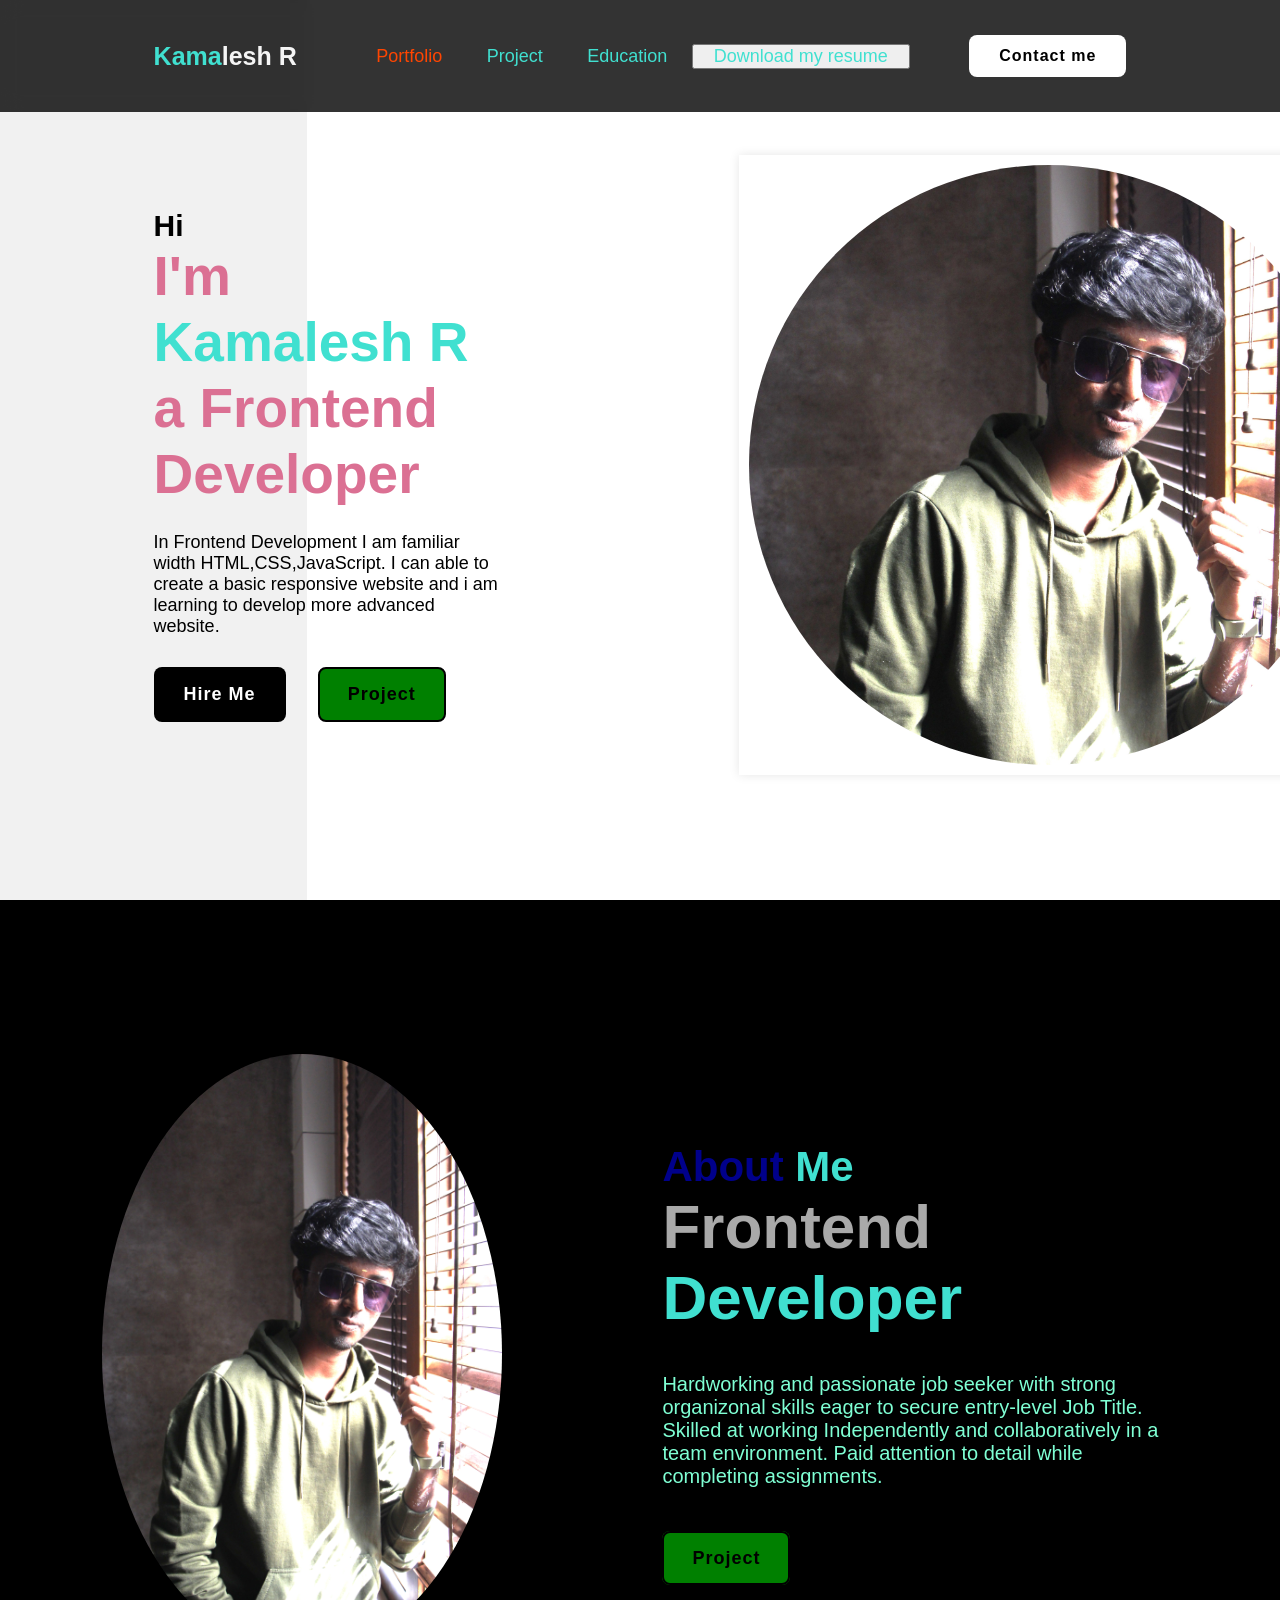
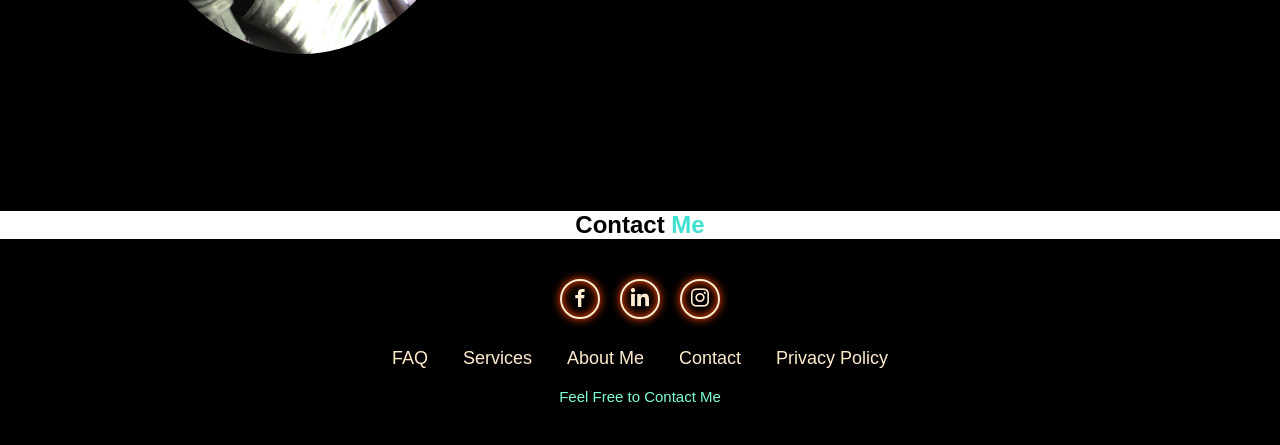
<file: home.html>
<!DOCTYPE html>
<html lang="en">

<head>
    <meta charset="UTF-8">
    <meta name="viewport" content="width=device-width, initial-scale=1.0">
    <title>Portfolio</title>
    <link rel="stylesheet" href="style.css">
    <link href='https://unpkg.com/boxicons@2.1.4/css/boxicons.min.css' rel='stylesheet'>
</head>

<body>
    <header class="header">
        <a href="#" class="logo"><span>Kama</span>lesh R</a>

        <nav class="navbar">
            <a href="#" class="active">Portfolio</a>
            <a href="#">Project</a>
            <a href="#">Education</a>
            <button value="Download"><a href="Kamalesh Resume.pdf" download>Download my resume</a></button>
        </nav>
        <a href="#" class="contact">Contact me</a>
    </header>

    <section class="home">
        <div class="home-content">
            <h3>Hi</h3>

            <h1>I'm <span>Kamalesh R<br></span>a Frontend
                Developer</h1>

            <p>In Frontend Development I am familiar width HTML,CSS,JavaScript.
                I can able to create a basic responsive website and i am learning
                to develop more advanced website.
            </p>

            <div class="btn-box">
                <button class="btn-1">Hire Me</button>
                <button class="btn-2">Project</button>
            </div>
        </div>
        <div class="box">
            <img src="RKimage.JPG" alt="">
        </div>
    </section>

    <section class="about">
        <div class="about-img">
            <img src="RKimage.JPG" alt="">
        </div>

        <div class="about-content">
            <h2 class="heading">About <span>Me
                </span></h2>
            <h3>Frontend <span>Developer
                </span></h3>
            <p>Hardworking and passionate job seeker with strong organizonal skills eager to secure entry-level Job
                Title.
                Skilled at working Independently and collaboratively in a team environment.
                Paid attention to detail while completing assignments.</p>
            <a href="#" class="btn-2">Project</a>
        </div>
    </section>

    <section class="contact-form">
        <h2 class="contact-me">Contact <span>Me
            </span></h2>

        <footer class="footer">
            <div class="social">
                <a href="#"><i class='bx bxl-facebook'></i></a>
                <a href="#"><i class='bx bxl-linkedin'></i></a>
                <a href="#"><i class='bx bxl-instagram'></i></a>
            </div>

            <ul class="list">
                <li>
                    <a href="#">FAQ</a>
                </li>
                <li>
                    <a href="#">Services</a>
                </li>
                <li>
                    <a href="#">About Me</a>
                </li>
                <li>
                    <a href="#">Contact</a>
                </li>
                <li>
                    <a href="#">Privacy Policy</a>
                </li>
            </ul>
            <p>Feel Free to Contact Me</p>
        </footer>
    </section>
</body>

</html>
</file>
<file: style.css>
* {
    margin: 0;
    padding: 0;
    box-sizing: border-box;
    font-family: 'poppins',
        sans-serif;
    text-decoration: none;
    list-style: none;
}

.header {
    position: fixed;
    top: 0;
    left: 0;
    width: 100%;
    padding: 35px 12%;
    background:  rgba(0, 0, 0, 0.8);
    backdrop-filter: blur(10px);
    display: flex;
    justify-content: space-between;
    align-items: center;
    z-index: 100;
}

.logo {
    font-size: 25px;
    color: whitesmoke;
    font-weight: 600;
    transition: 0.3s ease;
}

.logo:hover {
    color: orangered;
    text-shadow: 0 0 25px orangered 0 0 50px orangered;
    transform: scale(1.1);
}

span {
    color: turquoise;
}

.navbar a {
    font-size: 18px;
    color: turquoise;
    font-weight: 500;
    margin: 0 20px;
    border-bottom: 3px solid transparent;
    transition: 0.3s ease;
}

.navbar a:hover,
.navbar a.active {
    color: orangered;
    border-bottom: 3px solid orangere;
}

.contact {
    padding: 10px 28px;
    background-color: white;
    color: black;
    border: 2px solid transparent;
    border-radius: 8px;
    font-size: 16px;
    letter-spacing: 1px;
    font-weight: 600;
    transition: 0.3s ease;
}

.contact:hover {
    background-color: green;
    box-shadow: 0 0 25px green;
    color: aliceblue;
}

.home {
    width: 100px;
    min-height: 100vh;
    background: rgb(241, 241, 241);
    display: flex;
    align-items: center;
    gap: 15em;
    padding: 30px 12% 0;
}

.box {
    display: flex;
    flex-direction: column;
    align-items: center;
    width: 620px;
    padding: 10px;
    box-shadow: 0 0 10px rgba(0, 0, 0, 0.1);
    border-color: black;
}

.box img {
    width: 600px;
    height: 630px;
    max-height: 600px;
    object-fit: cover;
    justify-content: center;
    align-items: center;
    border-color: black;
    border-radius: 50%;
}

.home-content {
    max-width: 400px;
}

.home-content h3 {
    font-size: 30px;
}

.home-content h1 {
    font-size: 55px;
    line-height: 1.2;
    color: palevioletred;
}

.home-content p {
    font-size: 18px;
    margin: 25px 0 30px;
}

.btn-box {
    width: 345px;
    display: flex;
    gap: 2em;
}

.btn-1 {
    padding: 15px 28px;
    background-color: black;
    color: white;
    border: 2px solid transparent;
    border-radius: 8px;
    font-size: 18px;
    letter-spacing: 1px;
    font-weight: 600;
    transition: 0.3s ease;
    cursor: pointer;
}

.btn-1:hover {
    background-color: white;
    color: green;
    border: 2px solid green;
}

.btn-2 {
    padding: 15px 28px;
    background-color: green;
    color: black;
    border: 2px solid black;
    border-radius: 8px;
    font-size: 18px;
    letter-spacing: 1px;
    font-weight: 600;
    transition: 0.3s ease;
    cursor: pointer;
}

::-webkit-scrollbar {
    width: 15px;
}

::-webkit-scrollbar-thumb {
    background-color: orangered;
}

::-webkit-scrollbar-track {
    background-color: rgba(0, 0, 0, 0.6);
    width: 50px;
}

.about {
    display: flex;
    justify-content: center;
    align-items: center;
    padding: 12% 8%;
    gap: 10em;
    background-color: black;
}

.about-img img {
    position: relative;
    width: 400px;
    box-shadow: 0 0 35px green 0 0 60px green;
    border-radius: 50%;
}
.about-content h2 {
    text-align: left;
    color: darkblue;
    font-size: 42px;
}

.about-content h3 {
    font-size: 62px;
    color: darkgray;
}

.about-content p {
    color:aquamarine;
    font-size: 20px;
    margin: 2em 0 3em;
}
.contact-form h2{
    text-align: center;
}
.footer {
    position: relative;
    bottom: 0;
    width: 100%;
    padding: 40px 0;
    background-color: black;
}

.footer .social {
    text-align: center;
    padding-bottom: 25px;
    color: white;
}

.footer .social a {
    font-size: 24px;
    color: blanchedalmond;
    border: 2px solid blanchedalmond;
    width: 40px;
    height: 40px;
    line-height: 38px;
    display: inline-block;
    text-align: center;
    border-radius: 50%;
    margin: 0 8px;
    box-shadow: inset 0 0 10px orangered, 0 0 10px orangered;
    transition: 0.3s ease;
}

.footer .social a:hover {
    transform: scale(1.2)translateY(-10px);
    color: blanchedalmond;
    border: 2px solid blanchedalmond;
}

.footer ul {
    margin-top: 0;
    padding: 0;
    font-size: 18px;
    line-height: 1.6;
    margin-bottom: 0;
    text-align: center;
}

.footer ul li a {
    color: blanchedalmond;
    border-bottom: 3px solid transparent;
    transition: 0.3s ease;
}

.footer ul li a:hover {
    border-bottom: 3px solid blanchedalmond;
}

.footer ul li {
    display: inline-block;
    padding: 0 15px;
}

.footer p {
    margin-top: 15px;
    text-align: center;
    font-size: 15px;
    color:aquamarine;
}
</file>
